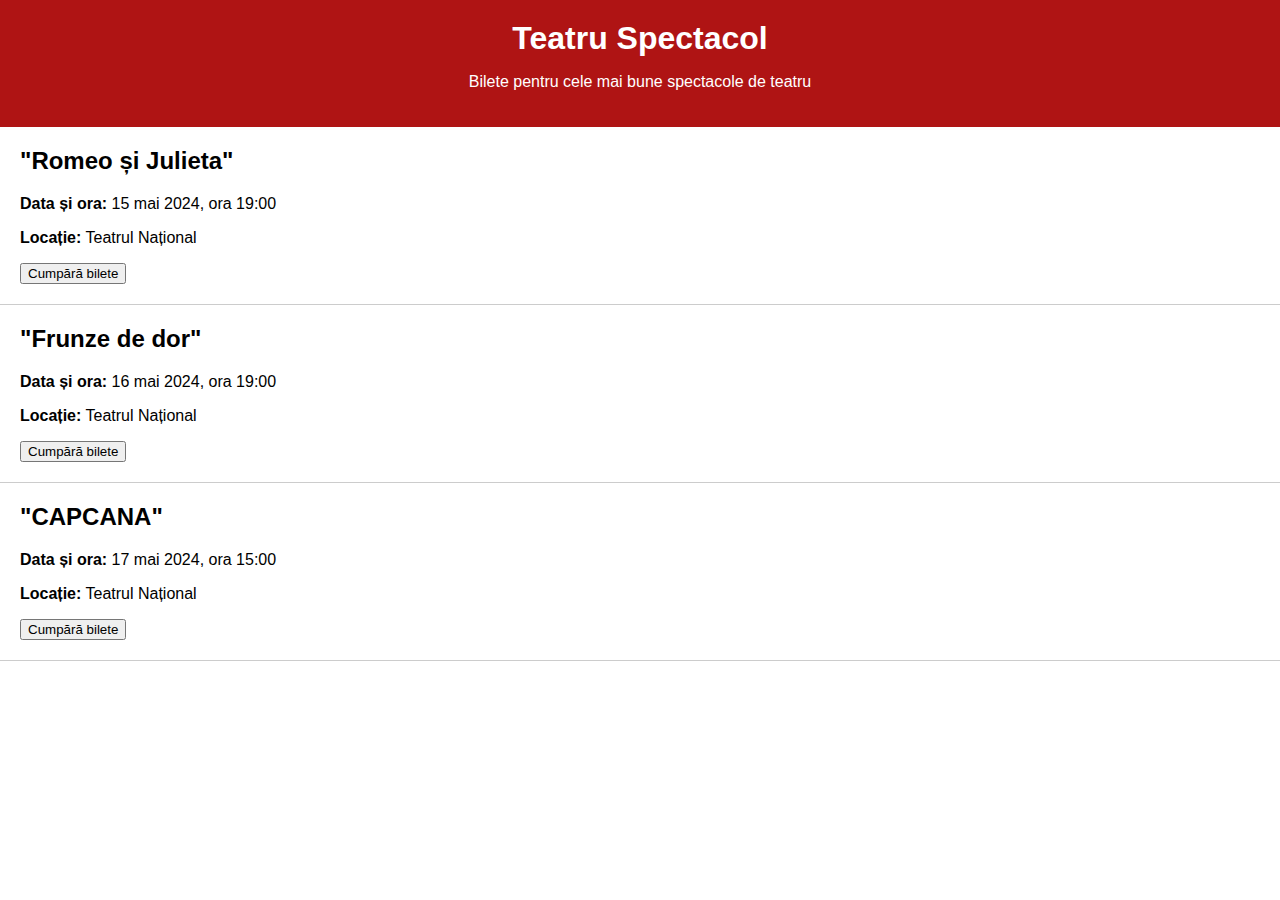
<file: cumparare.html>
<!DOCTYPE html>
<html lang="ro">
<head>
    <meta charset="UTF-8">
    <meta name="viewport" content="width=device-width, initial-scale=1.0">
    <title>Evenimente Teatrale</title>
    <style>
        body {
            font-family: Arial, sans-serif;
            margin: 0;
            padding: 0;
        }
        header {
            background-color: #af1414;
            color: #fff;
            padding: 20px 0;
            text-align: center;
        }
        h1 {
            margin: 0;
        }
        .event {
            border-bottom: 1px solid #ccc;
            padding: 20px;
        }
        .event h2 {
            margin-top: 0;
        }
    </style>
</head>
<body>
    <header>
        <h1>Teatru Spectacol</h1>
        <p>Bilete pentru cele mai bune spectacole de teatru</p>
    </header>
    <div class="container">
        <div class="event">
            <h2>"Romeo și Julieta"</h2>
            <p><strong>Data și ora:</strong> 15 mai 2024, ora 19:00</p>
            <p><strong>Locație:</strong> Teatrul Național</p>
            <button>Cumpără bilete</button>
        </div>
        <div class="container">
            <div class="event">
                <h2>"Frunze de dor"</h2>
                <p><strong>Data și ora:</strong> 16 mai 2024, ora 19:00</p>
                <p><strong>Locație:</strong> Teatrul Național</p>
                <button>Cumpără bilete</button>
    </div>
    <div class="container">
        <div class="event">
            <h2>"CAPCANA"</h2>
            <p><strong>Data și ora:</strong> 17 mai 2024, ora 15:00</p>
            <p><strong>Locație:</strong> Teatrul Național</p>
            <button>Cumpără bilete</button>
        </div>
</body>
</html>
</file>
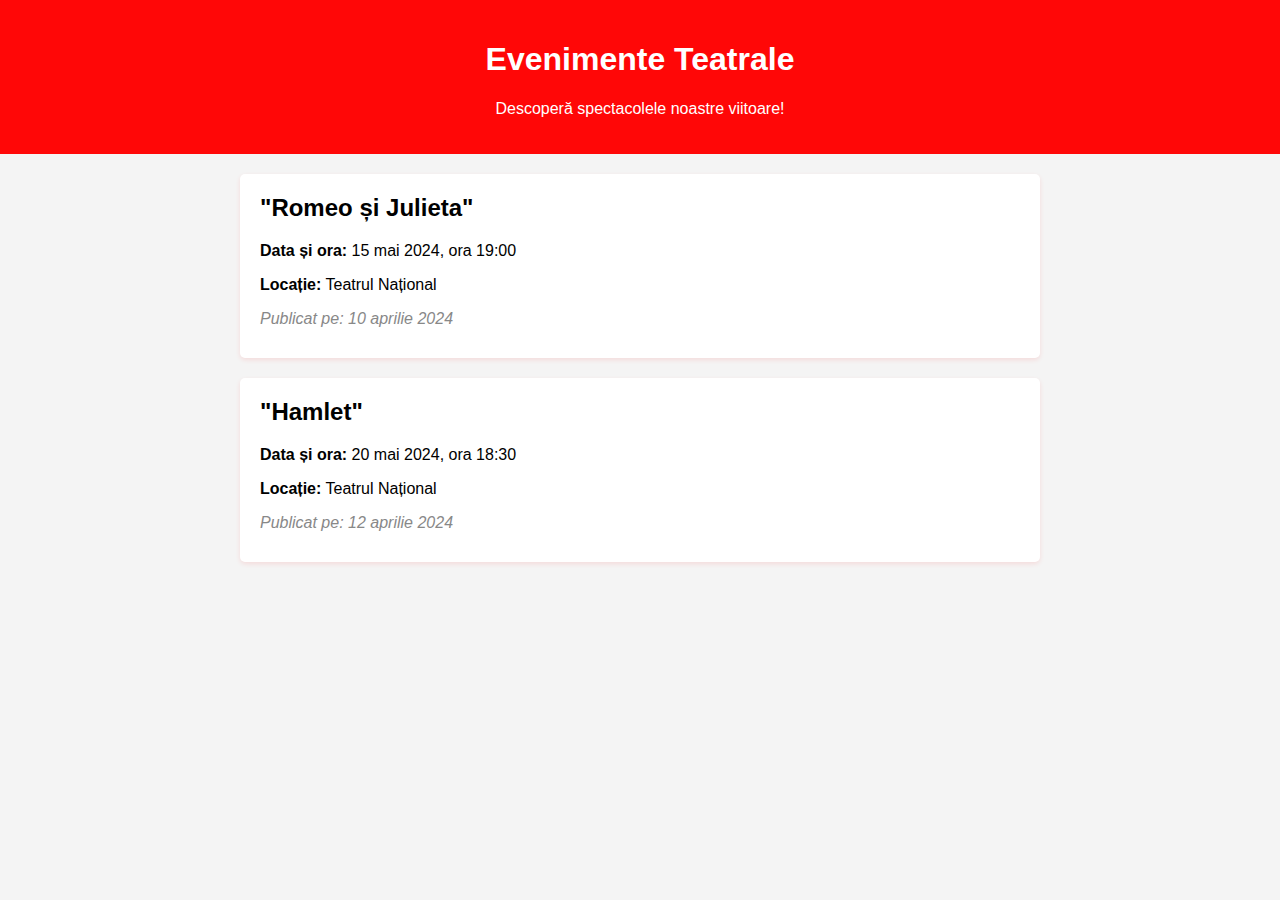
<file: evenimente.html>
<!DOCTYPE html>
<html lang="ro">
<head>
    <meta charset="UTF-8">
    <meta name="viewport" content="width=device-width, initial-scale=1.0">
    <title>Evenimente Teatrale</title>
    <style>
        body {
            font-family: Arial, sans-serif;
            margin: 0;
            padding: 0;
            background-color: #f4f4f4;
        }
        header {
            background-color: #ff0707;
            color: #fff;
            padding: 20px 0;
            text-align: center;
        }
        .container {
            max-width: 800px;
            margin: 20px auto;
            padding: 0 20px;
        }
        .event {
            background-color: #fff;
            border-radius: 5px;
            padding: 20px;
            margin-bottom: 20px;
            box-shadow: 0 2px 5px rgba(255, 0, 0, 0.1);
        }
        .event h2 {
            margin-top: 0;
        }
        .event p {
            margin-bottom: 10px;
        }
        .event .date {
            font-style: italic;
            color: #888;
        }
        .button {
            display: inline-block;
            padding: 10px 20px;
            background-color: #ff0000;
            color: #fff;
            text-decoration: none;
            border-radius: 5px;
            transition: background-color 0.3s ease;
        }
        .button:hover {
            background-color: #555;
        }
    </style>
</head>
<body>
    <header>
        <h1>Evenimente Teatrale</h1>
        <p>Descoperă spectacolele noastre viitoare!</p>
    </header>
    <div class="container">
        <div class="event">
            <h2>"Romeo și Julieta"</h2>
            <p><strong>Data și ora:</strong> 15 mai 2024, ora 19:00</p>
            <p><strong>Locație:</strong> Teatrul Național</p>
            <p class="date">Publicat pe: 10 aprilie 2024</p>
        </div>
        <div class="event">
            <h2>"Hamlet"</h2>
            <p><strong>Data și ora:</strong> 20 mai 2024, ora 18:30</p>
            <p><strong>Locație:</strong> Teatrul Național</p>
            <p class="date">Publicat pe: 12 aprilie 2024</p>
        </div>
    </div>
</body>
</html>
</file>
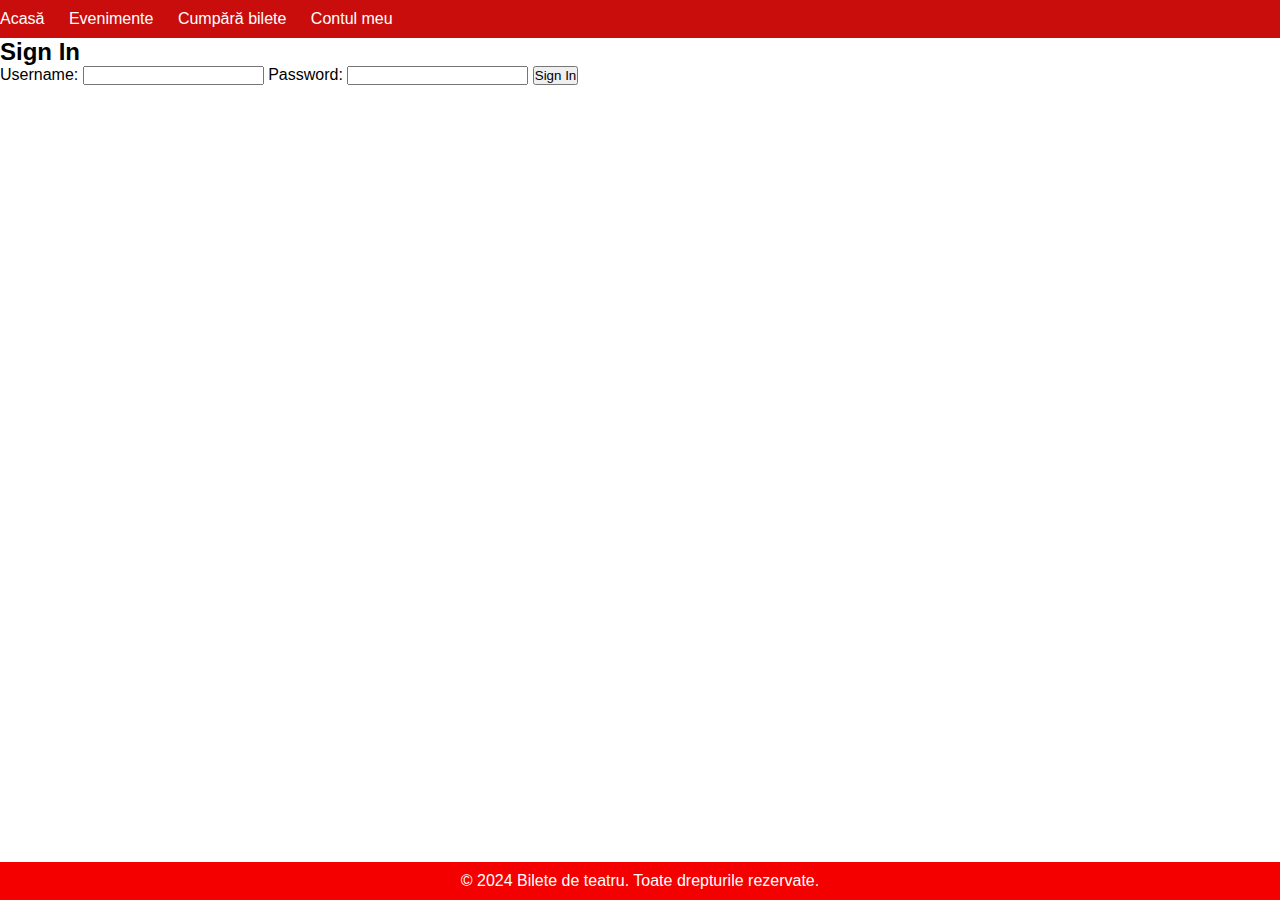
<file: login.html>
<!DOCTYPE html>
<html lang="ro">
<head>
    <meta charset="UTF-8">
    <meta name="viewport" content="width=device-width, initial-scale=1.0">
    <title>Sign In</title>
    <link rel="stylesheet" href="style.css">
</head>
<body>
    <header>
        <nav>
            <ul>
                <li><a href="index.html">Acasă</a></li>
                <li><a href="#">Evenimente</a></li>
                <li><a href="#">Cumpără bilete</a></li>
                <li><a href="#">Contul meu</a></li>
            </ul>
        </nav>
    </header>

    <section class="login-form">
        <h2>Sign In</h2>
        <form action="auth.php" method="post">
            <label for="username">Username:</label>
            <input type="text" id="username" name="username" required>
            <label for="password">Password:</label>
            <input type="password" id="password" name="password" required>
            <button type="submit">Sign In</button>
        </form>
    </section>

    <footer>
        <p>&copy; 2024 Bilete de teatru. Toate drepturile rezervate.</p>
    </footer>
</body>
</html>
</file>
<file: style.css>
/* Resetare stiluri implicite */
* {
    margin: 0;
    padding: 0;
    box-sizing: border-box;
}

body {
    font-family: Arial, sans-serif;
}

/* Header */
header {
    background-color: #c90d0d;
    color: #fff;
    padding: 10px 0;
}

nav ul {
    list-style-type: none;
    margin: 0;
    padding: 0;
}

nav ul li {
    display: inline;
    margin-right: 20px;
}

nav ul li a {
    color: #fff;
    text-decoration: none;
}

/* Bara de căutare */
.search {
    padding: 20px;
}

.search input[type="text"] {
    padding: 10px;
    width: 70%;
}

.search button {
    padding: 10px 20px;
    background-color: #ff0000;
    color: #fff;
    border: none;
    cursor: pointer;
}

/* Secțiuni de bilete */
.tickets, .unavailable-tickets {
    padding: 20px;
    margin-bottom: 20px;
}

.ticket {
    border: 1px solid #ccc;
    padding: 10px;
    margin-bottom: 10px;
}

/* Footer */
footer {
    background-color: #f50000;
    color: #fff;
    text-align: center;
    padding: 10px 0;
    position: fixed;
    bottom: 0;
    width: 100%;    
}
</file>
